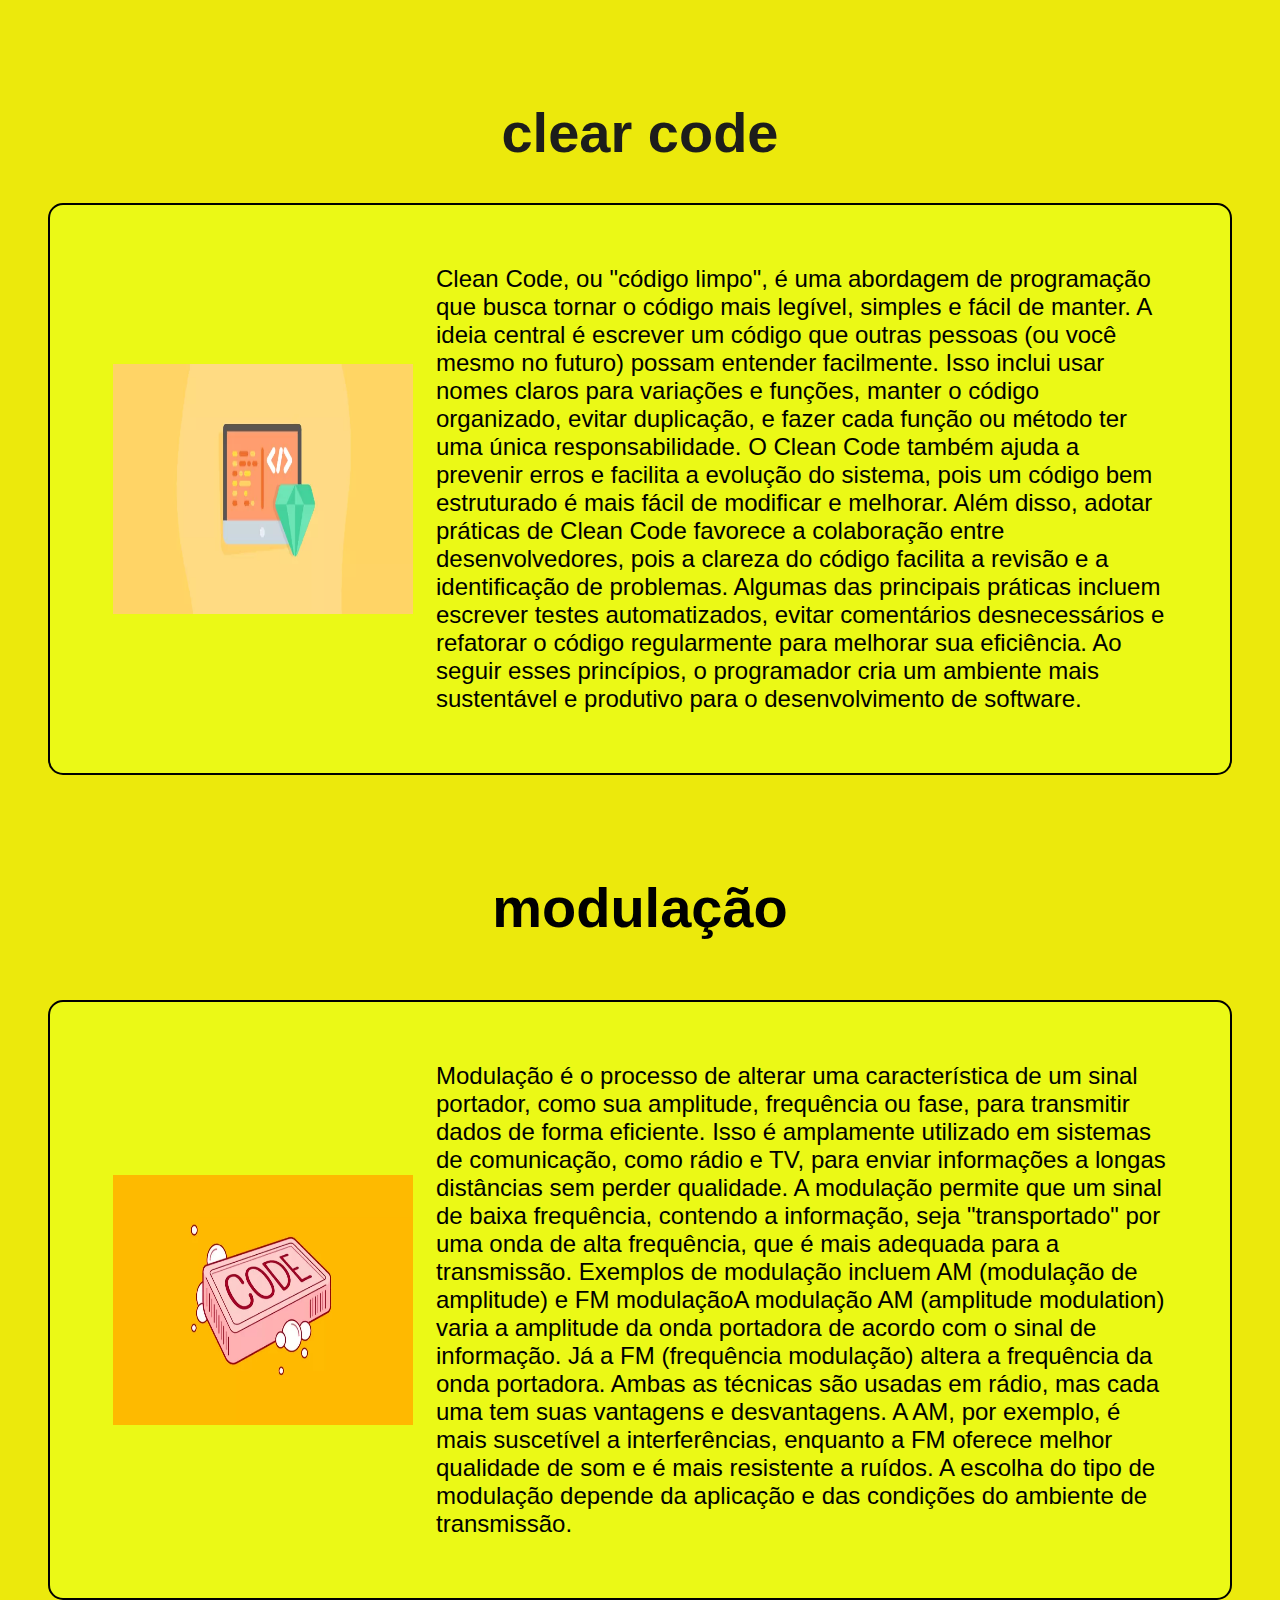
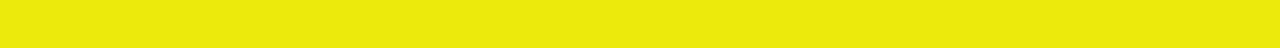
<file: index.html>
<!DOCTYPE html>
<html lang="pt-br">

<head>
    <meta charset="UTF-8">
    <meta name="viewport" content="width=device-width, initial-scale=1.0">
    <title>Clean Code - work</title>
    <link rel="stylesheet" href="">
    <link rel="stylesheet" href="./assets/css/style.css">
</head>

<body>
    <header>
        <h1>clear code</h1>
    </header>
    <main>


        <article>
            <img src="./assets/clear code.webp" alt="clear" height="250"  class="image">
            <p>Clean Code, ou "código limpo", é uma abordagem de programação que busca tornar o código mais legível,
                simples
                e fácil de manter.
                A ideia central é escrever um código que outras pessoas (ou você mesmo no futuro) possam entender
                facilmente.
                Isso inclui usar nomes claros para variações e funções, manter o código organizado,
                evitar duplicação, e fazer cada função ou método ter uma única responsabilidade. O Clean Code também
                ajuda a prevenir erros e facilita a evolução do sistema, pois um código bem estruturado é mais fácil de modificar e melhorar. Além disso, adotar práticas de Clean Code favorece a colaboração entre desenvolvedores, pois a clareza do código facilita a revisão e a identificação de problemas. 
                Algumas das principais práticas incluem escrever testes automatizados, evitar comentários desnecessários e refatorar o código regularmente para melhorar sua eficiência.
                 Ao seguir esses princípios, o programador cria um ambiente mais sustentável e produtivo para o desenvolvimento de software.</p>

        </article>

<header>
  <h2>modulação</h2>
</header>

        <article>
            <img src="./assets/clear code 2.webp" alt="clear 2" height="250">

            <p>Modulação é o processo de alterar uma característica de um sinal portador, como sua amplitude, frequência
                ou
                fase, para transmitir dados de forma eficiente.
                Isso é amplamente utilizado em sistemas de comunicação, como rádio e TV, para enviar informações a
                longas
                distâncias sem perder qualidade.
                A modulação permite que um sinal de baixa frequência, contendo a informação, seja "transportado" por uma
                onda de alta frequência, que é mais adequada para a transmissão.
                Exemplos de modulação incluem AM (modulação de amplitude) e FM modulaçãoA modulação AM (amplitude modulation) varia a amplitude da onda portadora de acordo com o sinal de informação.
                 Já a FM (frequência modulação) altera a frequência da onda portadora. 
                 Ambas as técnicas são usadas em rádio, mas cada uma tem suas vantagens e desvantagens. 
                 A AM, por exemplo, é mais suscetível a interferências, enquanto a FM oferece melhor qualidade de som e é mais resistente a ruídos.
                  A escolha do tipo de modulação depende da aplicação e das condições do ambiente de transmissão.</p>

        </article>



    </main>


</body>

</html>
</file>
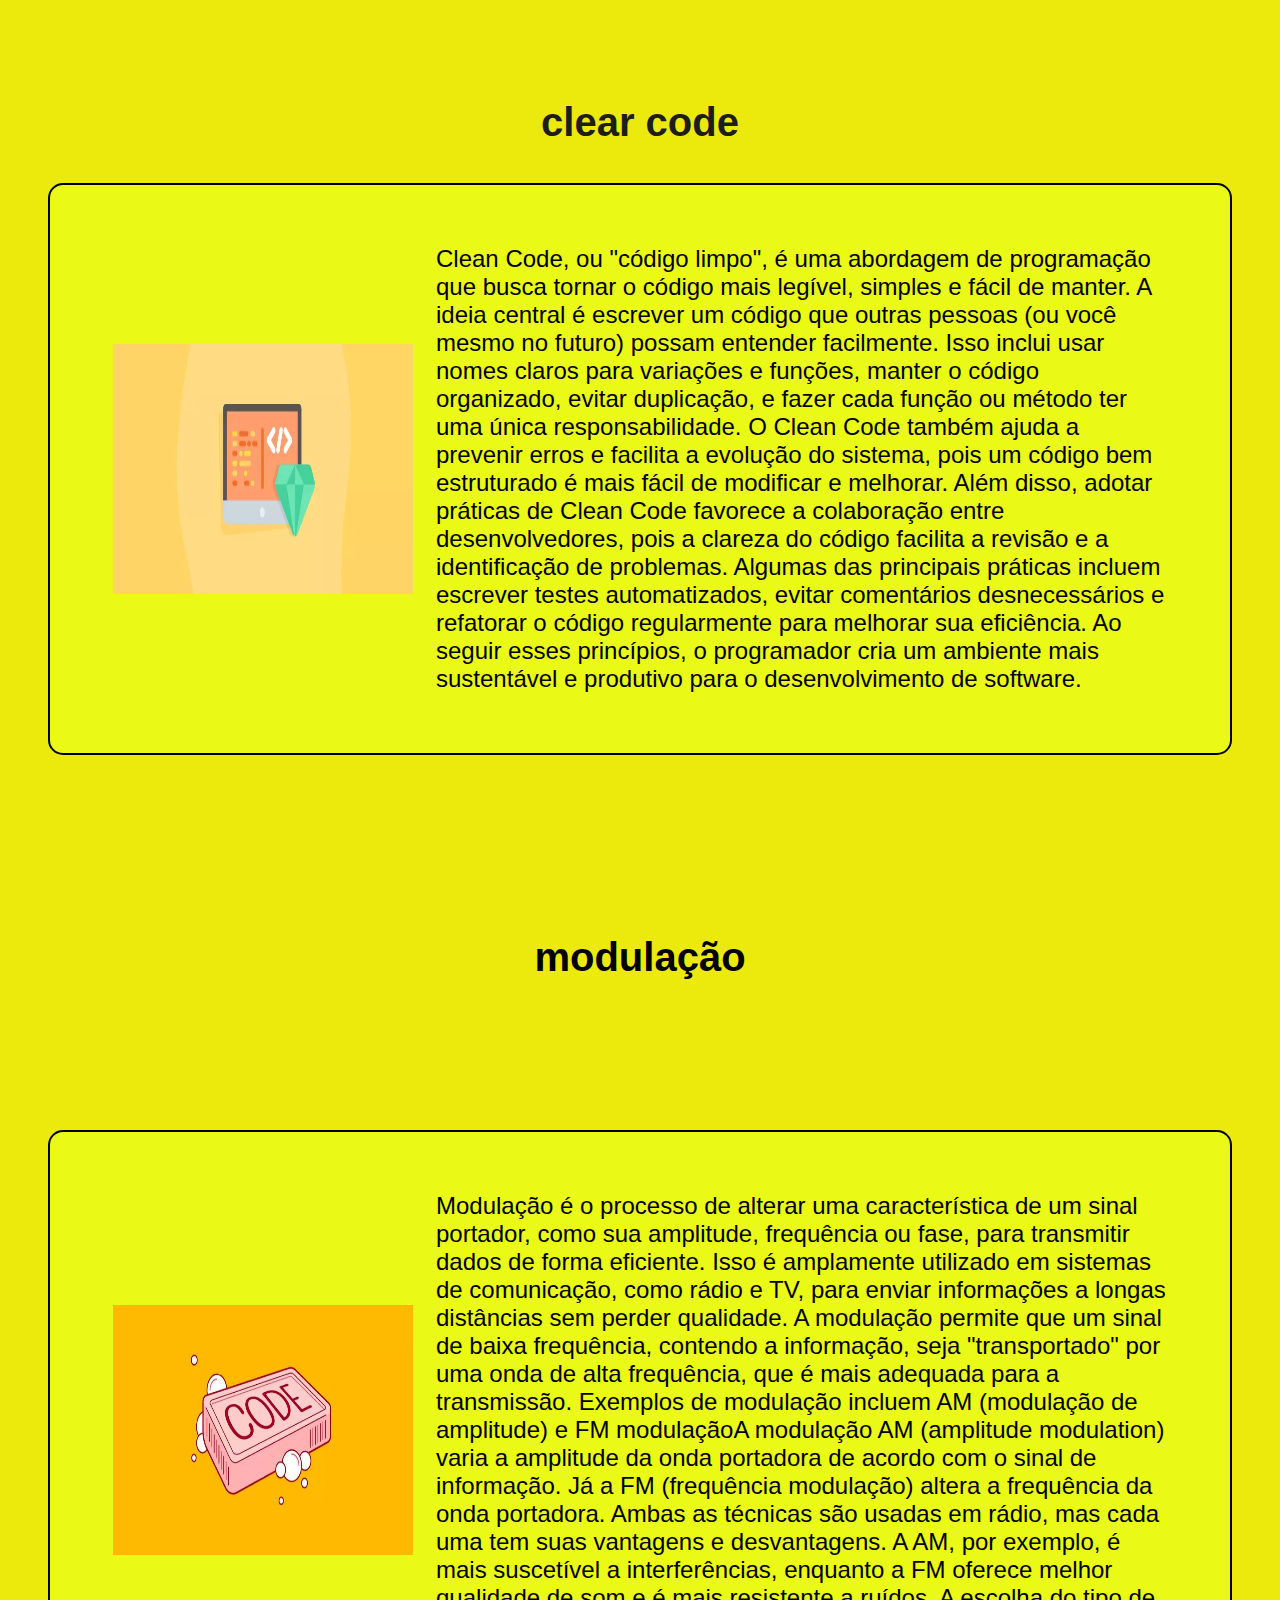
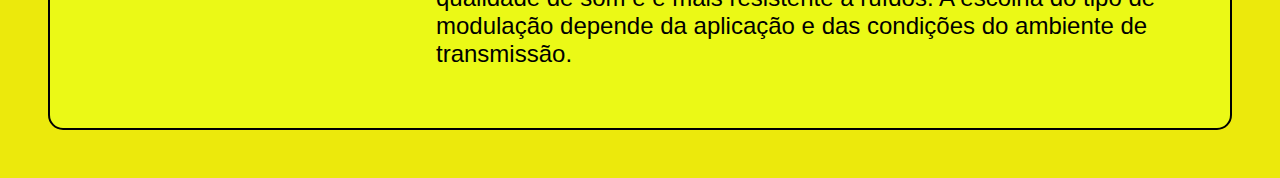
<file: clear_work/clear copy.html>
<!DOCTYPE html>
<html lang="pt-br">

<head>
    <meta charset="UTF-8">
    <meta name="viewport" content="width=device-width, initial-scale=1.0">
    <title>Clean Code - work</title>
    <link rel="stylesheet" href="">
    <link rel="stylesheet" href="assets/css/style.css">
</head>

<body>
    <header>
        <h1>clear code</h1>
    </header>
    <main>


        <article>
            <img src="/assets/clear code.webp" alt="clear" height="250"  class="image">
            <p>Clean Code, ou "código limpo", é uma abordagem de programação que busca tornar o código mais legível,
                simples
                e fácil de manter.
                A ideia central é escrever um código que outras pessoas (ou você mesmo no futuro) possam entender
                facilmente.
                Isso inclui usar nomes claros para variações e funções, manter o código organizado,
                evitar duplicação, e fazer cada função ou método ter uma única responsabilidade. O Clean Code também
                ajuda a prevenir erros e facilita a evolução do sistema, pois um código bem estruturado é mais fácil de modificar e melhorar. Além disso, adotar práticas de Clean Code favorece a colaboração entre desenvolvedores, pois a clareza do código facilita a revisão e a identificação de problemas. 
                Algumas das principais práticas incluem escrever testes automatizados, evitar comentários desnecessários e refatorar o código regularmente para melhorar sua eficiência.
                 Ao seguir esses princípios, o programador cria um ambiente mais sustentável e produtivo para o desenvolvimento de software.</p>

        </article>

<header>
  <h2>modulação</h2>
</header>
        <article>
            <img src="/assets/clear code 2.webp" alt="clear 2" height="250">

            <p>Modulação é o processo de alterar uma característica de um sinal portador, como sua amplitude, frequência
                ou
                fase, para transmitir dados de forma eficiente.
                Isso é amplamente utilizado em sistemas de comunicação, como rádio e TV, para enviar informações a
                longas
                distâncias sem perder qualidade.
                A modulação permite que um sinal de baixa frequência, contendo a informação, seja "transportado" por uma
                onda de alta frequência, que é mais adequada para a transmissão.
                Exemplos de modulação incluem AM (modulação de amplitude) e FM modulaçãoA modulação AM (amplitude modulation) varia a amplitude da onda portadora de acordo com o sinal de informação.
                 Já a FM (frequência modulação) altera a frequência da onda portadora. 
                 Ambas as técnicas são usadas em rádio, mas cada uma tem suas vantagens e desvantagens. 
                 A AM, por exemplo, é mais suscetível a interferências, enquanto a FM oferece melhor qualidade de som e é mais resistente a ruídos.
                  A escolha do tipo de modulação depende da aplicação e das condições do ambiente de transmissão.</p>

        </article>



    </main>


</body>

</html>
</file>
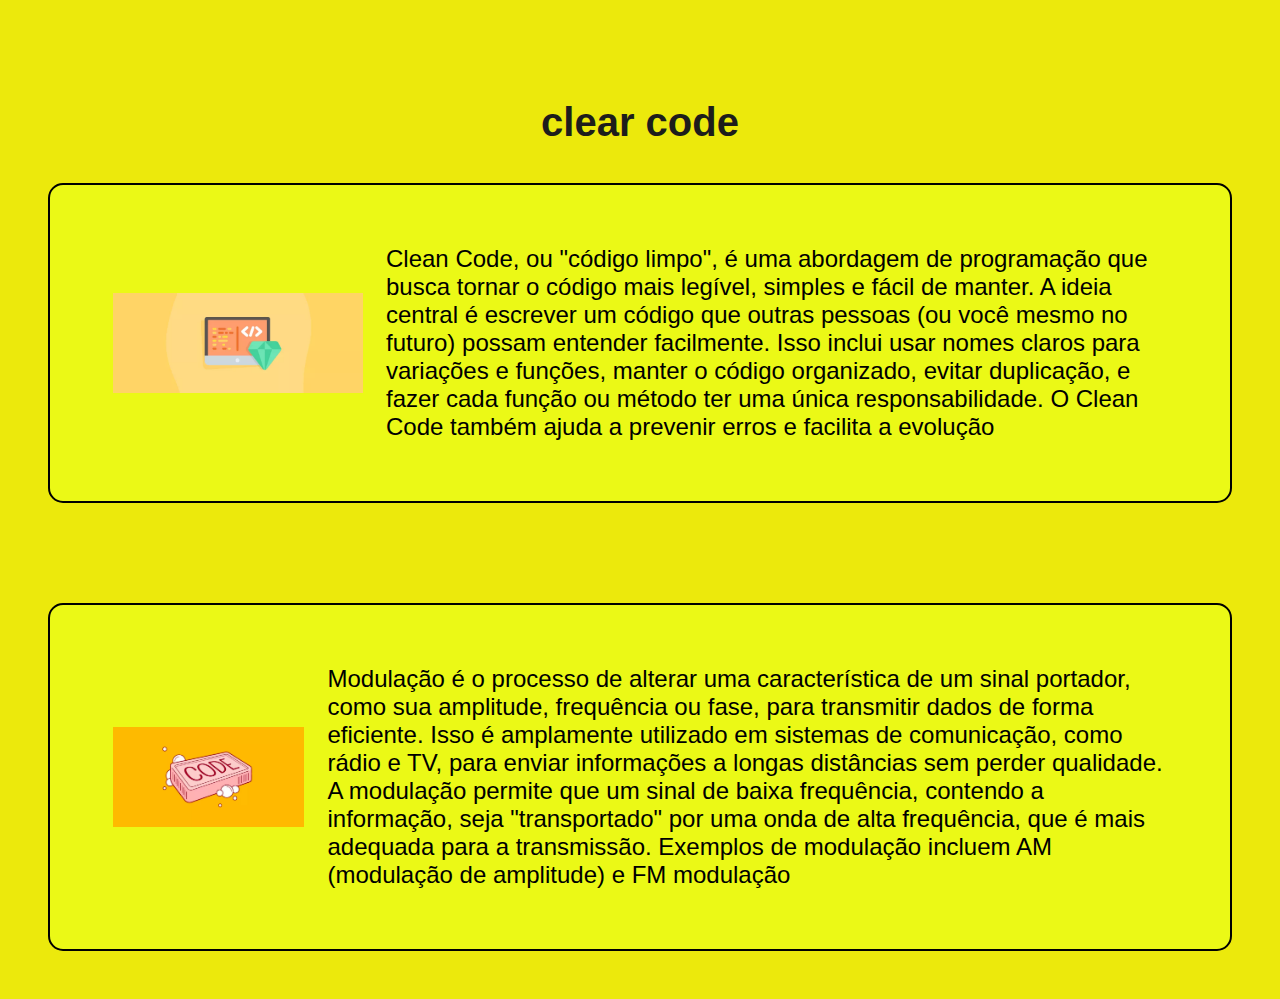
<file: clear_work/clear.html>
<!DOCTYPE html>
<html lang="pt-br">

<head>
    <meta charset="UTF-8">
    <meta name="viewport" content="width=device-width, initial-scale=1.0">
    <title>Document</title>
    <link rel="stylesheet" href="">
    <link rel="stylesheet" href="assets/css/style.css">
</head>

<body>
    <header>
        <h1>clear code</h1>
    </header>
    <main>
      
        <article> 
            
            <img src="/assets/clear code.webp" alt="clear" height="100" class="image">
            <p>Clean Code, ou "código limpo", é uma abordagem de programação que busca tornar o código mais legível,
                simples
                e fácil de manter.
                A ideia central é escrever um código que outras pessoas (ou você mesmo no futuro) possam entender
                facilmente.
                Isso inclui usar nomes claros para variações e funções, manter o código organizado,
                evitar duplicação, e fazer cada função ou método ter uma única responsabilidade. O Clean Code também
                ajuda a
                prevenir erros e facilita a evolução
        </article>
        </p>
        <article>
            <img src="/assets/clear code 2.webp" alt="clear 2" height="100">

            <p>Modulação é o processo de alterar uma característica de um sinal portador, como sua amplitude, frequência
                ou
                fase, para transmitir dados de forma eficiente.
                Isso é amplamente utilizado em sistemas de comunicação, como rádio e TV, para enviar informações a
                longas
                distâncias sem perder qualidade.
                A modulação permite que um sinal de baixa frequência, contendo a informação, seja "transportado" por uma
                onda de alta frequência, que é mais adequada para a transmissão.
                Exemplos de modulação incluem AM (modulação de amplitude) e FM modulação</p>
        </article>
    </main>


</body>

</html>
</file>
<file: assets/css/style.css>
* {
    margin: 0;
    padding: 0;
    box-sizing: border-box;
    font-family: Arial, Helvetica, sans-serif;
}

body {
    background-color: #ece90c
}

main {
    display: flex;
    flex-direction: column;
    margin: 3em;
}

article {
    display: flex;
    flex-direction: row;
    margin: auto;
    align-items: center;
    padding: 90px;
 gap: 20px;
}
article p{
    font-size: 1.5em;
}
/* Mover o primeiro article mais para cima */
article:first-of-type {
    margin-top: -60px; /* Remove margem superior */
    padding-top: 20px; /* Pequeno espaçamento superior */
    background-color:#ebf916 ;
    border: 2px solid #000; /* Borda de 2px de espessura e cor preta */
    border-radius: 15px; /* Torna as bordas arredondadas */
    padding: 60px; /* Espaçamento interno para o conteúdo não ficar colado na borda */
 /* width: 95%; */
 
}
article:nth-of-type(2) {
    background-color:#ebf916 ;
    border-radius: 15px;
    padding: 60px;
    margin-top: 10px;
    border: 2px solid #000;
}
header {
padding-top: 100px;
padding-bottom: 50px;
    
}
header h1 {
    color: #1d1d1b;
    font-family: Arial, Helvetica, sans-serif;
    font-size: 3.5em;
    text-align: center;
}
header h2 {

    color: #000;
    font-family: Arial, Helvetica, sans-serif;
    font-size: 3.5em;
    text-align: center;
    top: -150;
    
}

article>img {
    width: 300px;
    margin: 3px;
    align-items: center;
    padding: auto;

}
article:nth-of-type(2) img {
    width: 300px;  }
/* Selecionando a imagem com a classe .second-image */
</file>
<file: clear_work/assets/css/style.css>
* {
    margin: 0;
    padding: 0;
    box-sizing: border-box;
    font-family: Arial, Helvetica, sans-serif;
}

body {
    background-color: #ece90c
}

main {
    display: flex;
    flex-direction: column;
    margin: 3em;
}

article {
    display: flex;
    flex-direction: row;
    margin: auto;
    align-items: center;
    padding: 90px;
 gap: 20px;
}
article p{
    font-size: 1.5em;
}
/* Mover o primeiro article mais para cima */
article:first-of-type {
    margin-top: -60px; /* Remove margem superior */
    padding-top: 20px; /* Pequeno espaçamento superior */
    background-color:#ebf916 ;
    border: 2px solid #000; /* Borda de 2px de espessura e cor preta */
    border-radius: 15px; /* Torna as bordas arredondadas */
    padding: 60px; /* Espaçamento interno para o conteúdo não ficar colado na borda */
 /* width: 95%; */
 
}
article:nth-of-type(2) {
    background-color:#ebf916 ;
    border-radius: 15px;
    padding: 60px;
    margin-top: 100px;
    border: 2px solid #000;
}
header {
padding-top: 100px;
padding-bottom: 50px;
    
}
header h1 {
    color: #1d1d1b;
    font-family: Arial, Helvetica, sans-serif;
    font-size: 2.5em;
    text-align: center;
}
header h2 {
    color: #000;
    font-family: Arial, Helvetica, sans-serif;
    font-size: 2.5em;
    text-align: center;
    margin-top: 80px;
}

article>img {
    width: 300px;
    margin: 3px;
    align-items: center;
    padding: auto;

}
article:nth-of-type(2) img {
    width: 300px;  }
/* Selecionando a imagem com a classe .second-image */
</file>
